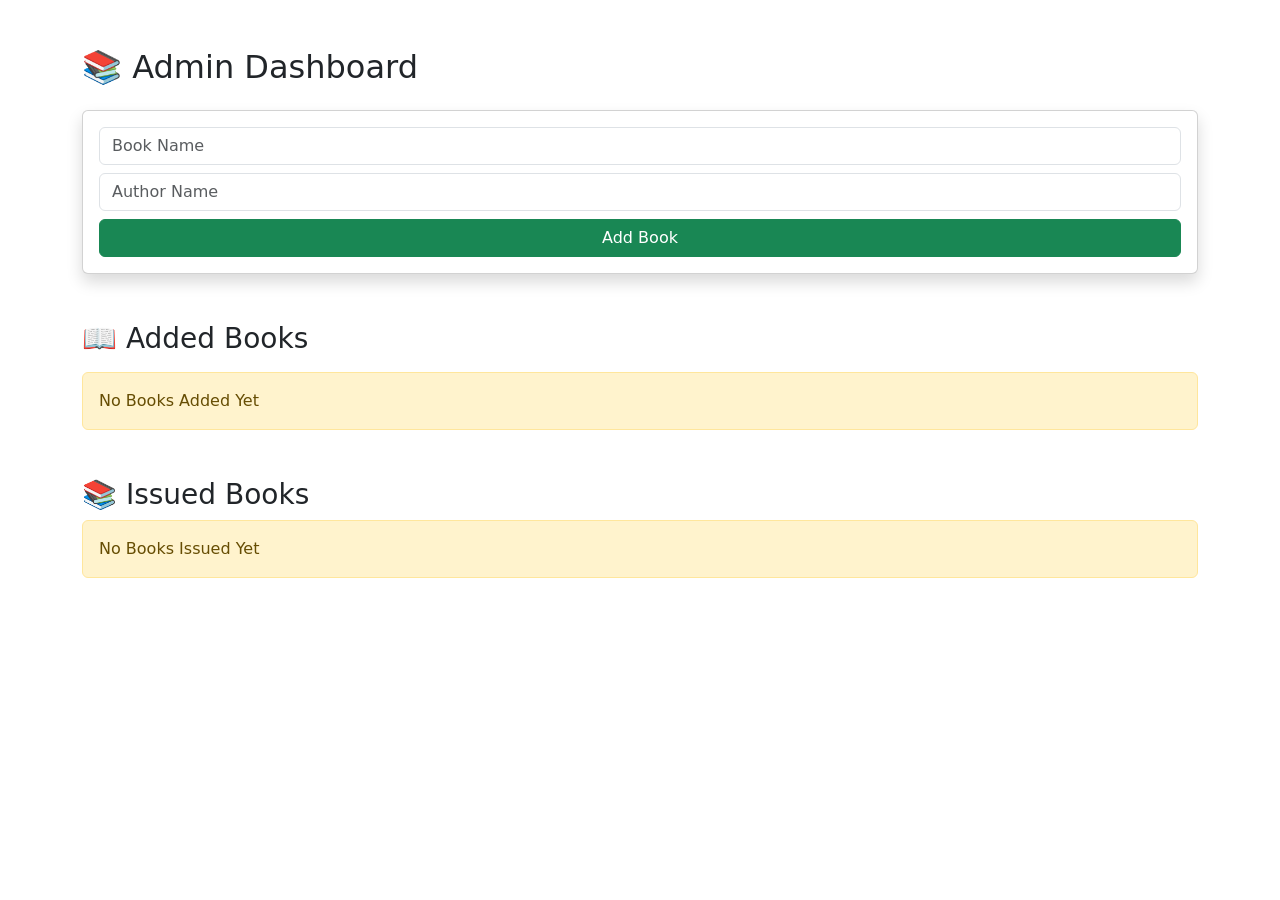
<file: admin.html>
<!DOCTYPE html>
<html>
<head>
    <title>Admin Panel</title>

    <link href="https://cdn.jsdelivr.net/npm/bootstrap@5.3.3/dist/css/bootstrap.min.css" rel="stylesheet">

</head>

<body>

<div class="container mt-5">

    <h2 class="mb-4">📚 Admin Dashboard</h2>

    <!-- Add Book -->
    <div class="card p-3 shadow">

        <input type="text"
               id="bookName"
               class="form-control mb-2"
               placeholder="Book Name">

        <input type="text"
               id="author"
               class="form-control mb-2"
               placeholder="Author Name">

        <button class="btn btn-success"
                onclick="addBook()">
            Add Book
        </button>

    </div>

    <!-- Added Books -->
    <h3 class="mt-5">📖 Added Books</h3>

    <div id="bookList" class="mt-3"></div>

    <!-- Issued Books -->
    <h3 class="mt-5">📚 Issued Books</h3>

    <div id="issuedBooksList"></div>

</div>

<script>

function addBook(){

    let bookName =
    document.getElementById("bookName").value;

    let author =
    document.getElementById("author").value;

    if(bookName.trim() === "" || author.trim() === ""){

        alert("Please enter Book Name and Author");

        return;
    }

    let books =
    JSON.parse(localStorage.getItem("books")) || [];

    books.push({
        name: bookName,
        author: author
    });

    localStorage.setItem(
        "books",
        JSON.stringify(books)
    );

    document.getElementById("bookName").value = "";
    document.getElementById("author").value = "";

    showBooks();
}



function showBooks(){

    let books =
    JSON.parse(localStorage.getItem("books")) || [];

    let output = "";

    if(books.length === 0){

        output = `
        <div class="alert alert-warning">
            No Books Added Yet
        </div>
        `;
    }

    books.forEach((book,index)=>{

        output += `
        <div class="card p-3 mb-2 shadow-sm">

            <h5>${book.name}</h5>

            <p>
                <strong>Author:</strong>
                ${book.author}
            </p>

            <button class="btn btn-danger"
                    onclick="deleteBook(${index})">
                Delete
            </button>

        </div>
        `;
    });

    document.getElementById("bookList").innerHTML =
    output;
}



function deleteBook(index){

    let books =
    JSON.parse(localStorage.getItem("books")) || [];

    books.splice(index,1);

    localStorage.setItem(
        "books",
        JSON.stringify(books)
    );

    showBooks();
}



function showIssuedBooks(){

    let books =
    JSON.parse(localStorage.getItem("issuedBooks")) || [];

    let html = "";

    if(books.length === 0){

        html = `
        <div class="alert alert-warning">
            No Books Issued Yet
        </div>
        `;
    }

    books.forEach(book => {

        html += `
        <div class="card p-3 mb-2 shadow-sm">

            <h5>${book.book}</h5>

            <p>
                <strong>Student:</strong>
                ${book.student}
            </p>

            <p>
                <strong>Issue Date:</strong>
                ${book.issueDate}
            </p>

            <p>
                <strong>Return Date:</strong>
                ${book.returnDate}
            </p>

        </div>
        `;
    });

    document.getElementById("issuedBooksList").innerHTML =
    html;
}



showBooks();
showIssuedBooks();

</script>

</body>
</html>
</file>
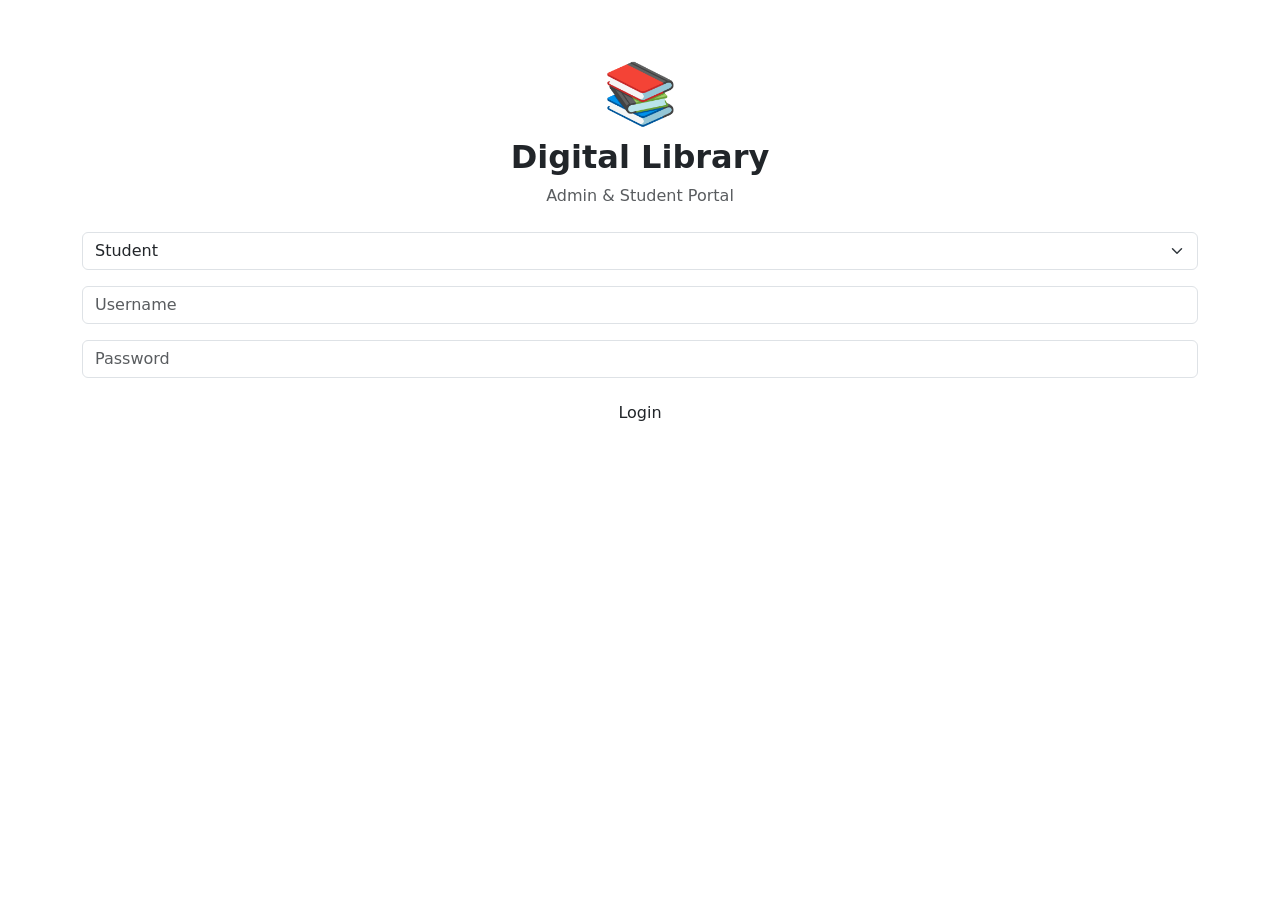
<file: login.html>
<!DOCTYPE html>
<html>
<head>
    <title>Library Login</title>
    <link href="https://cdn.jsdelivr.net/npm/bootstrap@5.3.3/dist/css/bootstrap.min.css" rel="stylesheet">
</head>
<body class="login-page">

<div class="container mt-5">

    <div class="login-card">

    <div class="text-center mb-4">

        <div style="font-size:60px;">
            📚
        </div>

        <h2 class="fw-bold">
            Digital Library
        </h2>

        <p class="text-muted">
            Admin & Student Portal
        </p>

    </div>

    <select id="role" class="form-select mb-3">
            <option value="student">Student</option>
            <option value="admin">Admin</option>
        </select>

        <input type="text"
               id="username"
               class="form-control mb-3"
               placeholder="Username">

        <input type="password"
               id="password"
               class="form-control mb-3"
               placeholder="Password">

        <button class="btn login-btn w-100"
        onclick="login()">
            Login
        </button>

    </div>

</div>

<script>

function login(){

    let role = document.getElementById("role").value;
    let username = document.getElementById("username").value;
    let password = document.getElementById("password").value;

    if(role==="admin" &&
       username==="admin" &&
       password==="1234"){

        localStorage.setItem("userRole","admin");
        window.location.href="admin.html";
    }

    else{

        localStorage.setItem("userRole","student");
        localStorage.setItem("studentName",username);

        window.location.href="index.html";
    }
}

</script>

</body>
</html>
</file>
